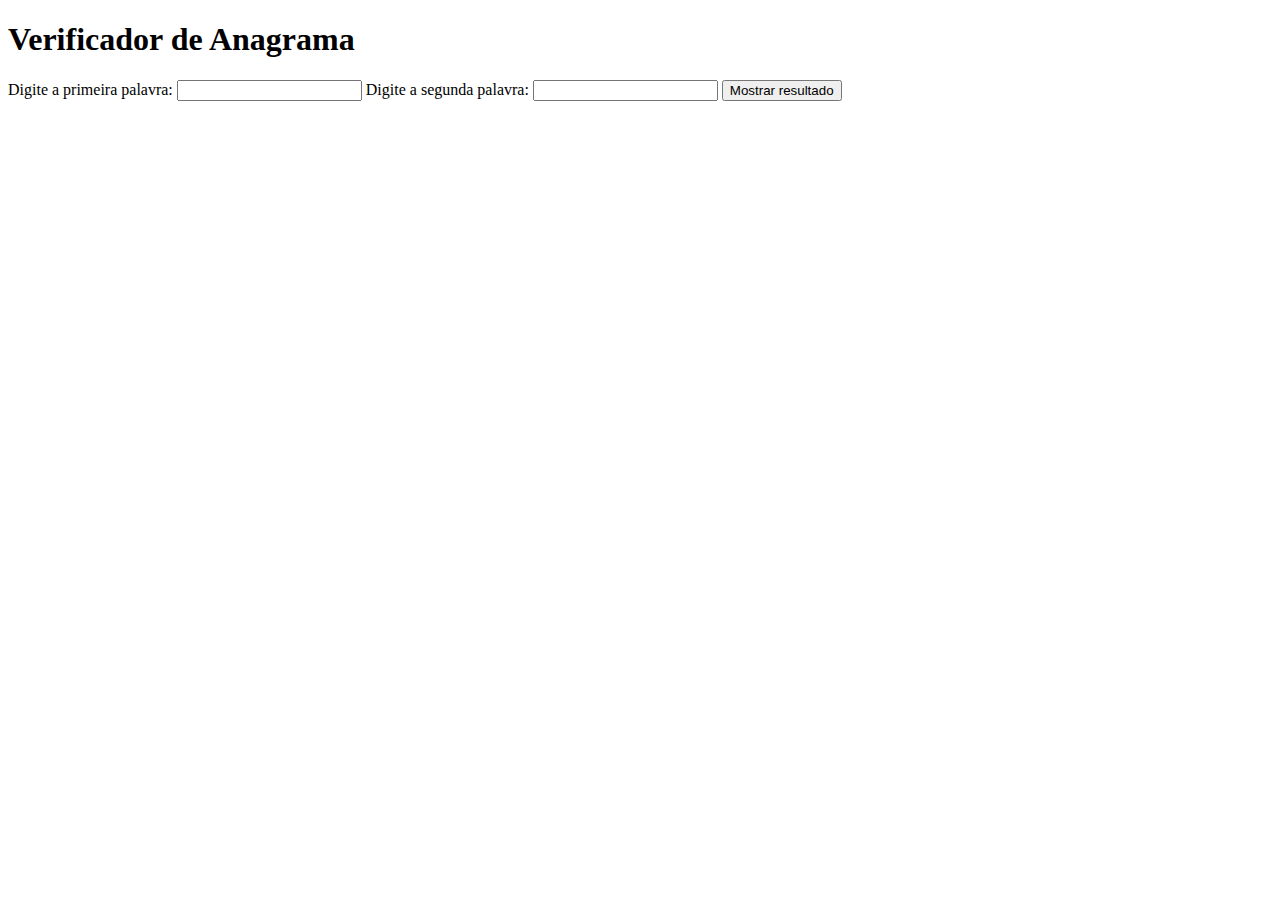
<file: 14_05_2024/Anagrama/index.html>
<!DOCTYPE html>
<html lang="pt-br">
<head>
    <meta charset="UTF-8">
    <meta name="viewport" content="width=device-width, initial-scale=1.0">

    <title>Anagrama</title>
</head>
<body>
    <div id="container">
        <h1>Verificador de Anagrama</h1>

        <div>
            <label for="MeuInput">Digite a primeira palavra:</label>
            <input type="text" id="MeuInput1">
            <label for="MeuInput">Digite a segunda palavra:</label>
            <input type="text" id="MeuInput2">

            <button onclick="mostrarValor()">Mostrar resultado</button>
        </div>
    
        <div>
            <p id="result_text" style="display: none; overflow-wrap: break-word;"></p>
        </div>
    </div>

    <script>
        // Função Padrão para receber e exibir resultados HTML
        function mostrarValor() {
            let text1 = document.getElementById("MeuInput1").value;
            let text2 = document.getElementById("MeuInput2").value;

            let result_text = document.getElementById('result_text')

            result_text.innerHTML = `<b>${text1}</b> e <b>${text2}</b> ${AnagramVerify(text1, text2) ? 'são' : 'não são'} Anagramas.`
            result_text.style.display = 'block'
        }

        function TextClean(txt) {
            return txt.replace(/[^\w]/g, '').toLowerCase();
        }
            
        function AnagramVerify(txt1, txt2) {
            let txt1_clean = TextClean(txt1)
            let txt2_clean = TextClean(txt2)
            if (txt1_clean.length == txt2_clean.length) {
                return txt1_clean.split('').sort().join('') === txt2_clean.split('').sort().join('')
            }
            return false;
        }
    </script>
</body>
</html>
</file>
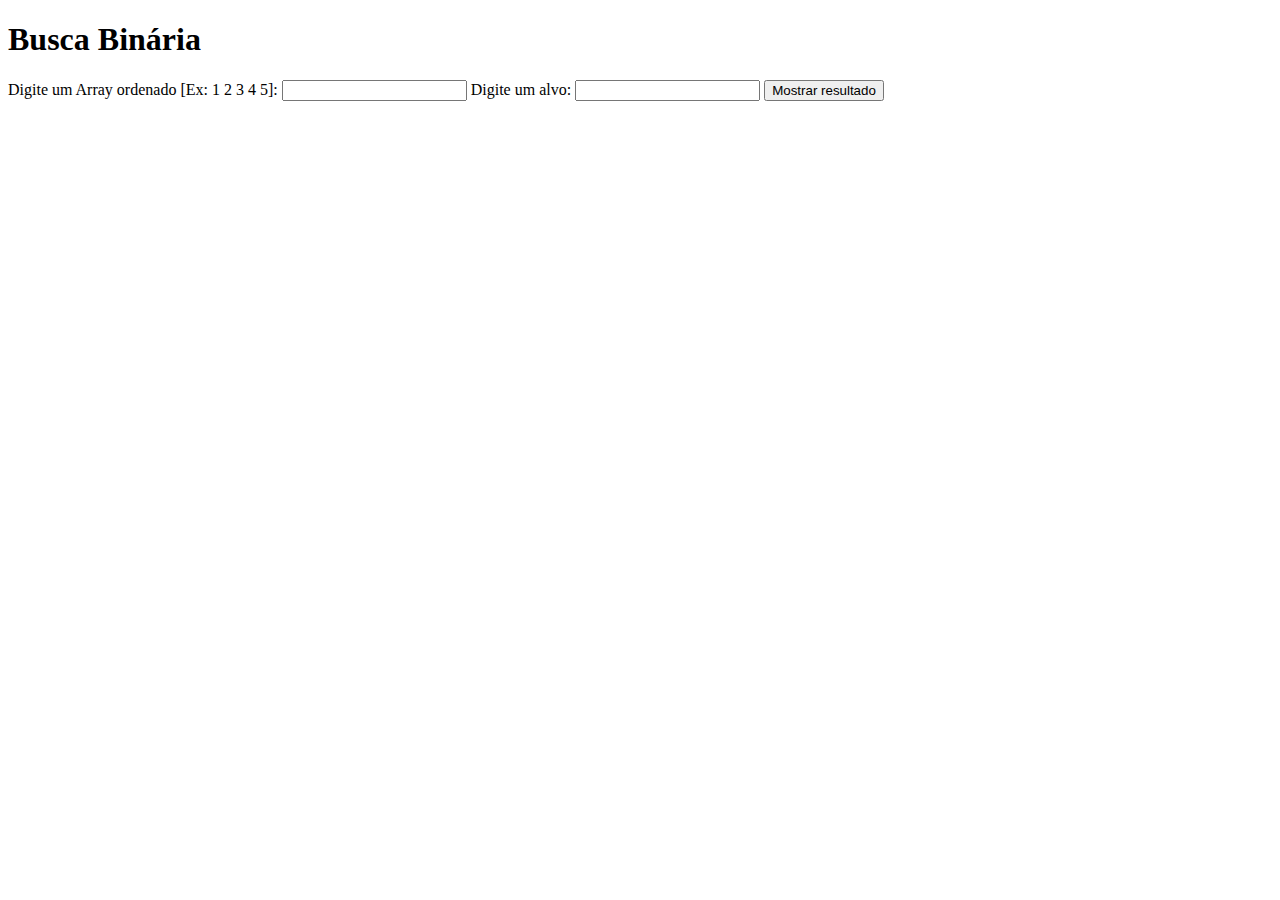
<file: 14_05_2024/Busca Binária/index.html>
<!DOCTYPE html>
<html lang="pt-br">
<head>
    <meta charset="UTF-8">
    <meta name="viewport" content="width=device-width, initial-scale=1.0">
    <title>Busca Binária</title>
</head>
<body>
    <div id="container">
        <h1>Busca Binária</h1>
    
        <div>
            <label for="MeuInput1">Digite um Array ordenado [Ex: 1 2 3 4 5]:</label>
            <input type="text" id="MeuInput1">
            <label for="MeuInput2">Digite um alvo:</label>
            <input type="number" id="MeuInput2">
            <button onclick="mostrarValor()">Mostrar resultado</button>
        </div>
    
        <div>
            <p id="result_text" style="display: none; overflow-wrap: break-word;"></p>
        </div>
    </div>

    <script>
        // Função Padrão para receber e exibir resultados HTML
        function mostrarValor() {
            let array_terms = document.getElementById('MeuInput1').value;
            let target_in = parseInt(document.getElementById('MeuInput2').value);
            let result_text = document.getElementById('result_text')

            result_text.innerHTML = `O elemento ${target_in} está no índice ${BinarySearch(parseInput(array_terms), target_in)}`
            result_text.style.display = 'block'
        }

        function parseInput(input) {
            const result = [];
            let current = '';
            let inDoubleQuotes = false;
            let inSingleQuotes = false;

            for (let i = 0; i < input.length; i++) {
                const char = input[i];

                if (char === '"' && !inSingleQuotes) {
                    if (inDoubleQuotes) {
                        result.push(current);
                        current = '';
                    }
                    inDoubleQuotes = !inDoubleQuotes;
                } else if (char === "'" && !inDoubleQuotes) {
                    if (inSingleQuotes) {
                        result.push(current);
                        current = '';
                    }
                    inSingleQuotes = !inSingleQuotes;
                } else if (char === ' ' && !inDoubleQuotes && !inSingleQuotes) {
                    if (current !== '') {
                        if (!isNaN(current)) {
                            result.push(Number(current));
                        } else {
                            result.push(current);
                        }
                        current = '';
                    }
                } else {
                    current += char;
                }
            }

            // Adiciona o último elemento se houver
            if (current !== '') {
                if (!isNaN(current)) {
                    result.push(Number(current));
                } else {
                    result.push(current);
                }
            }

            return result;
        }

        function BinarySearch(array, target) {
            let left = 0;
            let right = array.length - 1;

            while (left <= right) {
                const meio = Math.floor((left + right) / 2);

                if (array[meio] === target) {
                    return meio;
                } else if (array[meio] < target) {
                    left = meio + 1;
                } else {
                    right = meio - 1;
                }
            }

            return -1;
        }
    </script>
</body>
</html>
</file>
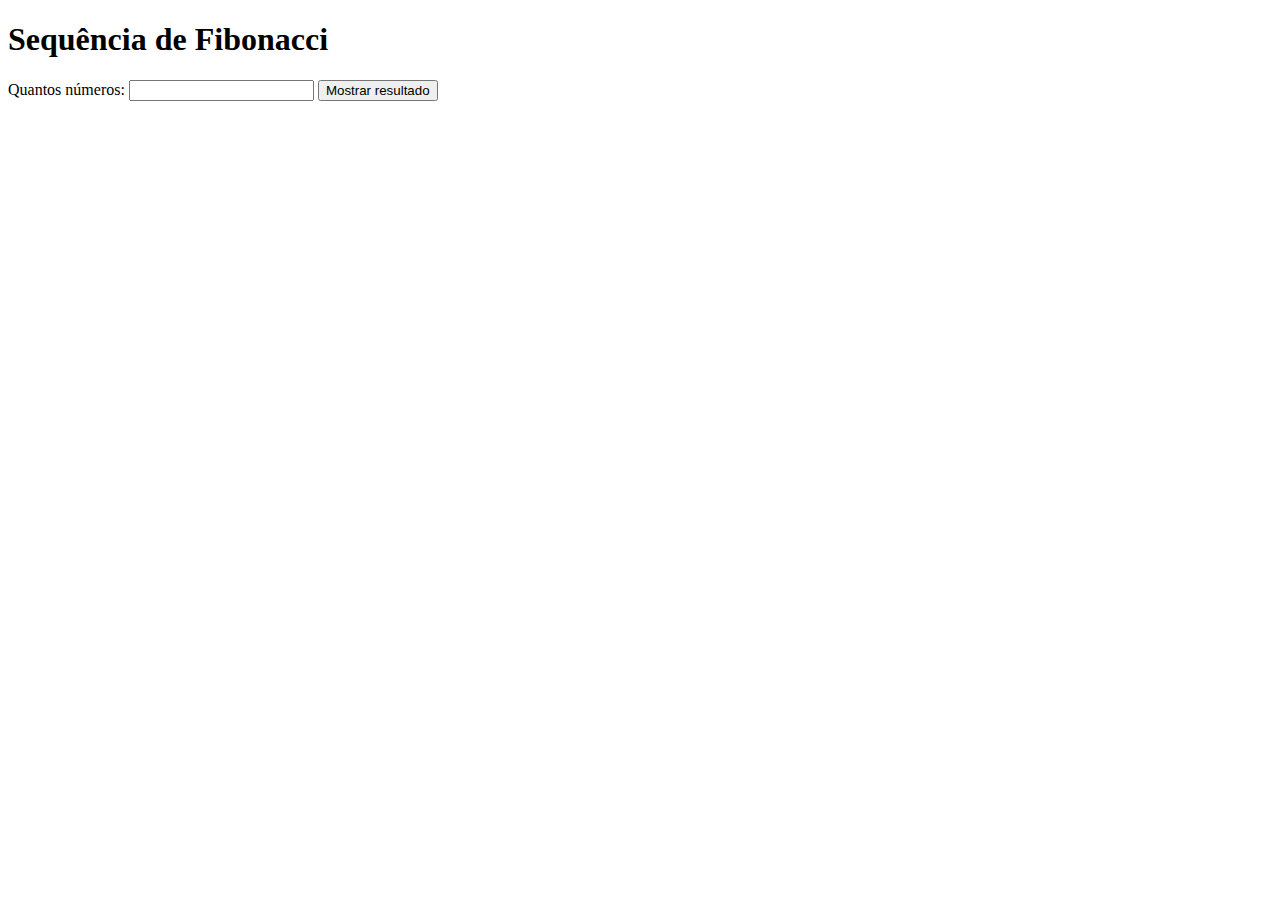
<file: 14_05_2024/Fibonacci/index.html>
<!DOCTYPE html>
<html lang="pt-br">
<head>
    <meta charset="UTF-8">
    <meta name="viewport" content="width=device-width, initial-scale=1.0">

    <title>Sequência de Fibonacci</title>
</head>
<body>
    <div id="container">
        <h1>Sequência de Fibonacci</h1>
    
        <div>
            <label for="MeuInput">Quantos números:</label>
            <input type="number" id="MeuInput">
            <button onclick="mostrarValor()">Mostrar resultado</button>
        </div>
    
        <div>
            <p id="result_text" style="display: none; overflow-wrap: break-word;"></p>
        </div>
    </div>

    <script>
        // Função Padrão para receber e exibir resultados HTML
        function mostrarValor() {
            let num_term = document.getElementById('MeuInput').value;
            let result_text = document.getElementById('result_text')

            fiboseq = calcularFibo(num_term).join(', ');

            result_text.innerText = `${fiboseq}`
            result_text.style.display = 'block'
        }

        function calcularFibo(n) {
            let x = [BigInt(1), BigInt(1)]; // valores iniciais como BigInts
            for (let passo = 2; passo < n; passo++) {
                x.push(x[x.length - 1] + x[x.length - 2]); // calcula próximo número usando BigInts
            }
            // Converter BigInts para strings
            return x.map(num => num.toString());
        }
    </script>
</body>
</html>
</file>
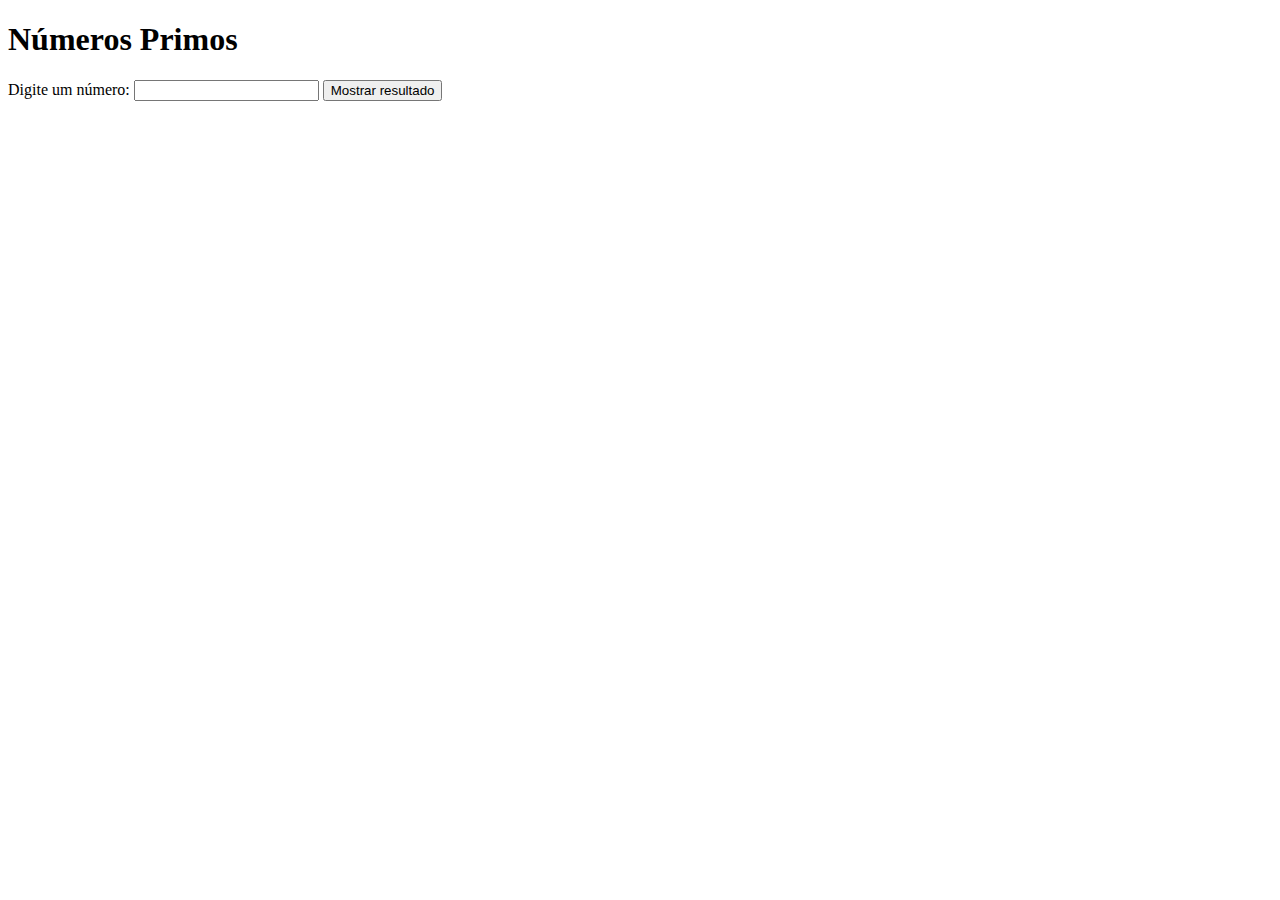
<file: 14_05_2024/Número Primo/index.html>
<!DOCTYPE html>
<html lang="pt-br">
<head>
    <meta charset="UTF-8">
    <meta name="viewport" content="width=device-width, initial-scale=1.0">

    <title>Número Primo</title>
</head>
<body>
    <div id="container">
        <h1>Números Primos</h1>

        <div>
            <label for="MeuInput">Digite um número:</label>
            <input type="number" id="MeuInput">
            <button onclick="mostrarValor()">Mostrar resultado</button>
        </div>
    
        <div>
            <p id="result_text" style="display: none; overflow-wrap: break-word;"></p>
        </div>
    </div>

    <script>
        // Função Padrão para receber e exibir resultados HTML
        function mostrarValor() {
            let numb = document.getElementById("MeuInput").value;
            let result_text = document.getElementById('result_text')

            result_text.innerText = `O número ${numb} ${numPrim(numb) ? 'é primo.' : 'não é primo.'}`
            result_text.style.display = 'block'
        }
            
        function numPrim(n) {
            if (n < 2) {
                return false;
            }
            
            // Verifica se o número de 2 à raiz quadradada de n é divisível por n
            for (i = 2; i <= Math.sqrt(n); i++) {
                if (n % i == 0) {
                    return false;
                }
            }

            return true;
        }
    </script>
</body>
</html>
</file>
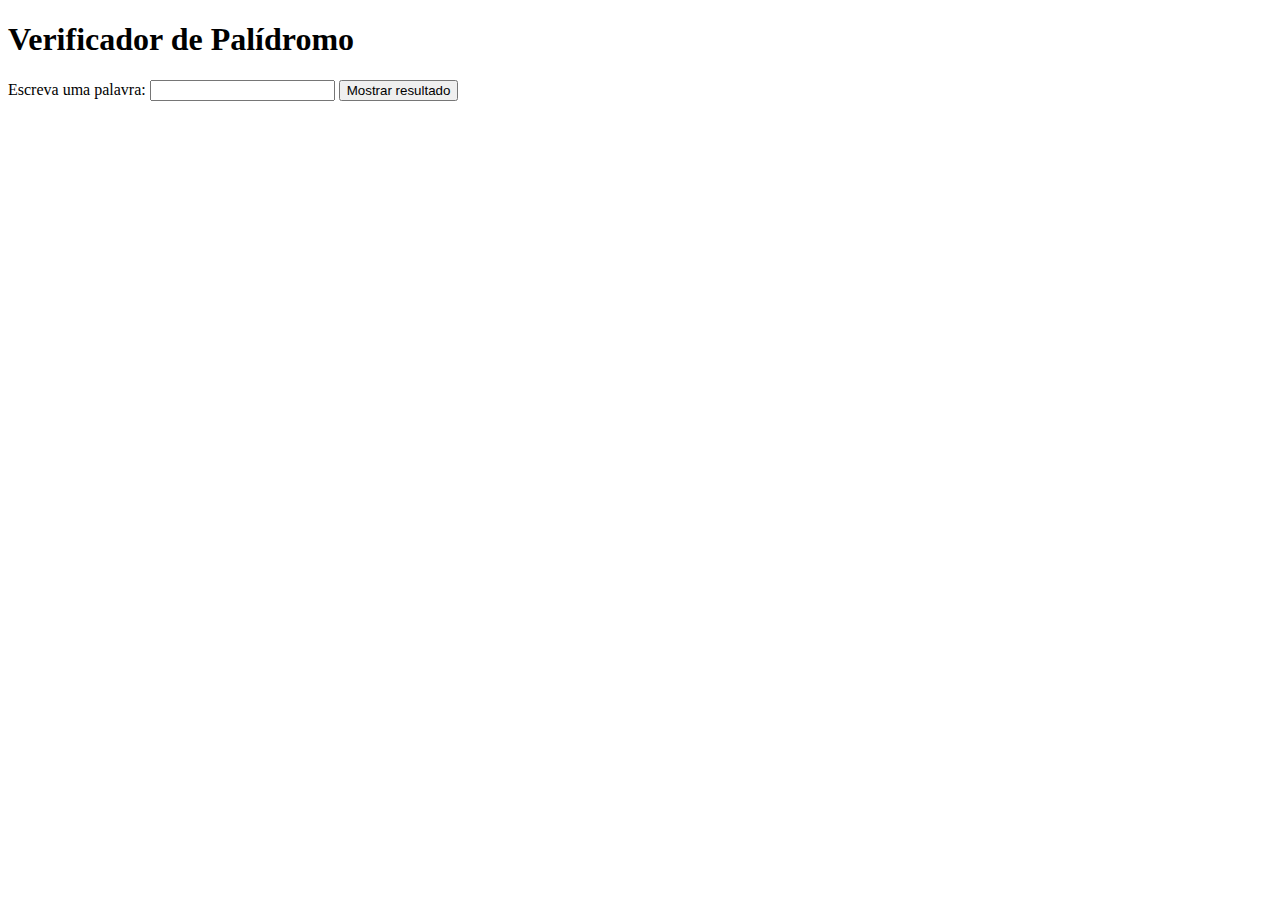
<file: 14_05_2024/Palídromo/index.html>
<!DOCTYPE html>
<html lang="pt-br">
<head>
    <meta charset="UTF-8">
    <meta name="viewport" content="width=device-width, initial-scale=1.0">

    <title>Palídromo</title>
</head>
<body>
    <div id="container">
        <h1>Verificador de Palídromo</h1>

        <div>
            <label for="MeuInput">Escreva uma palavra:</label>
            <input type="text" id="MeuInput">
            <button onclick="mostrarValor()">Mostrar resultado</button>
        </div>
    
        <div>
            <p id="result_text" style="display: none; overflow-wrap: break-word;"></p>
        </div>
    </div>

    <script>
        // Função Padrão para receber e exibir resultados HTML
        function mostrarValor() {
            let text = document.getElementById("MeuInput").value;
            let result_text = document.getElementById('result_text')

            result_text.innerHTML = `O texto <b>${text}</b> ${PalidromVerify(text) ? 'é um palídromo.' : 'não é um palídromo.'}`
            result_text.style.display = 'block'
        }
            
        function PalidromVerify(text) {
            let textLen = text.length;
            for (let i=0; i<=textLen; i++) {
                if (text[i] !== text[textLen - i - 1]) {
                    return false;
                }
            }
            return true;
        }
    </script>
</body>
</html>
</file>
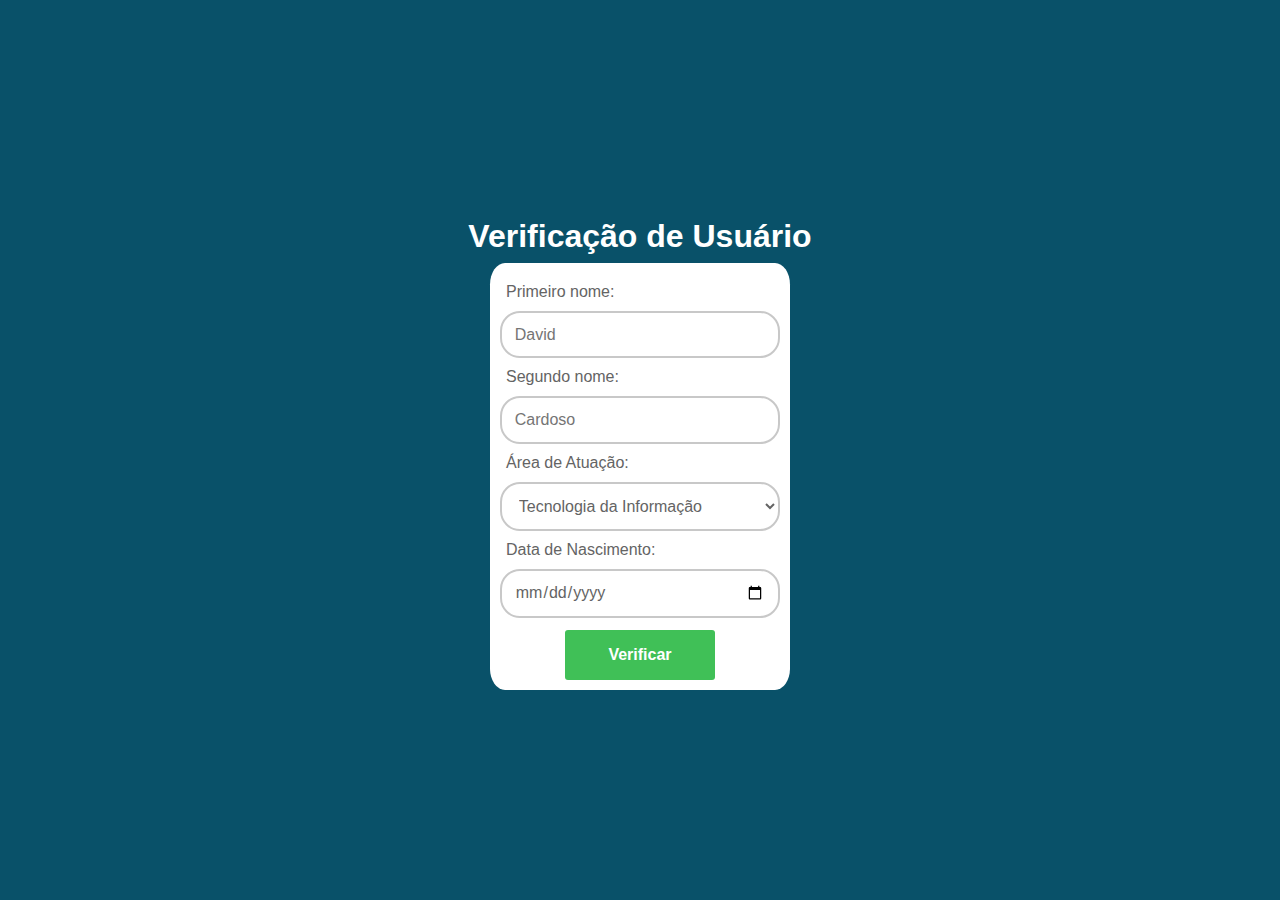
<file: 17_05_2024/Recruta_nome/index.html>
<!--
  Escreva um programa em javascript que permita salvar informações de um recruta. As informações a serem salvas são:
  
  - O primeiro nome
  - O sobrenome
  - O campo de estudo
  - O ano de nascimento
  
  Depois o programa deve exibir o nome completo de recruta, seu campo de estudo e sua idade (apenas baseada no ano de nascimento).

  [Aviso] Alguns 'atributos', sistemas e estilos foram adicionados para a atividade por conta própria.
-->

<!DOCTYPE html>
<html lang="pt-br">
<head>
    <meta charset="UTF-8">
    <meta name="viewport" content="width=device-width, initial-scale=1.0">

    <!-- Título da Página-->
    <title>Registro de Recruta</title>

    <!-- Links externos -->
    <link rel="stylesheet" href="style.css">
</head>
<body>
    <div id="container">
        <!-- Formulário -->
        <div>
          <h1>Verificação de Usuário</h1>
          <form id="container-form" autocomplete="off">
              <label for="first-name">Primeiro nome:</label>
              <input type="text" id="first-name" placeholder="David" required>

              <label for="last-name">Segundo nome:</label>
              <input type="text" id="last-name" placeholder="Cardoso" required>

              <label for="occupation-area">Área de Atuação:</label>
              <select name="occupation-area" id="occupation-area" required>
                  <option value="TI">Tecnologia da Informação</option>
                  <option value="health">Saúde</option>
                  <option value="education">Educação</option>
                  <option value="engineering">Engenharia</option>
                  <option value="administration_&_business">Administração e Negócios</option>
                  <option value="arts_&_design">Artes e Design</option>
                  <option value="social_&_human_sciences">Ciências Sociais e Humanas</option>
                  <option value="environment_&_sustainability">Meio Ambiente e Sustentabilidade</option>
                  <option value="law">Direito</option>
                  <option value="communication">Comunicação</option>
                  <option value="other">Outra</option>                
              </select>

              <label for="birth-date">Data de Nascimento:</label>
              <input type="date" id="birth-date" name="birth-date" required>

              <button type='button' onclick="mostrarValor()">Verificar</button>
          </form>
        </div>

        <!-- Resultados -->
        <div id="container-result-main" class="hide">
          <div id="container-result">
              <img src="./images/cadete-imagem.jpg" id="recruit-image">
              <h3>Resultados</h3>
              <p id="result-text">Preencha com suas informações.</p>
          </div>
        </div>
    </div>

    <!-- Mensagens de Avisos-->
    <div id="messages-warning-div" class="hide">
      <div class="alert alert-primary alert-dismissible hide">
          <span class="text-warning">
            <strong>Muito bem!</strong> Teste realizado com sucesso!
          </span>
          <button type="button" class="close" aria-label="Close">×</button>
      </div>
      <div class="alert alert-success alert-dismissible hide">
          <span class="text-warning">
            <strong>Muito bem!</strong> Teste realizado com sucesso!
          </span>
          <button type="button" class="close" aria-label="Close">×</button>
      </div>
      <div class="alert alert-info alert-dismissible hide">
          <span class="text-warning">
            <strong>Muito bem!</strong> Teste realizado com sucesso!
          </span>
          <button type="button" class="close" aria-label="Close">×</button>
      </div>
      <div class="alert alert-warning alert-dismissible hide">
          <span class="text-warning">
            <strong>Muito bem!</strong> Teste realizado com sucesso!
          </span>
          <button type="button" class="close" aria-label="Close">×</button>
      </div>
      <div class="alert alert-error alert-dismissible hide">
          <span class="text-warning">
            <strong>Muito bem!</strong> Teste realizado com sucesso!
          </span>
          <button type="button" class="close" aria-label="Close">×</button>
      </div>
    </div>
  
    <script src="./script.js"></script>
</body>
</html>
</file>
<file: 17_05_2024/Recruta_nome/style.css>
* {
  margin: 0;
  padding: 0;
  box-sizing: border-box;
  font-family: Arial, Helvetica, sans-serif;
}

body, html {
  background: #095169;
  color: #fff;
  width: 100%;
  height: 100%;
}

body {
  display: inline-flex;
  justify-content: center;
}

h1 {
  text-align: center;
  font-size: 32px;
  padding: 8px;
  color: #fff;
}

form {
  display: flex;
  flex-direction: column;
  align-items: center;
  justify-content: center;
  padding: 10px;
}

form * {
  padding: 6px;
  margin-top: 4px;
}

form label {
  font-size: 100%;
  left: 0;
  padding: 12.8px 12.8 8px 12.8px;
  transition: all 0.5s ease;
  color: rgb(100, 100, 100);
  width: 100%;
  text-align: left;
}

form input, select {
  font-size: 100%;
  padding: 0.8em;
  border: 2px solid rgb(200, 200, 200);
  background-color: transparent;
  border-radius: 20px;
  width: 100%;
  box-sizing: border-box;
}

select, input {
  color: rgb(100, 100, 100);
}

input :is(input:focus, input:valid) {
  border-color: rgb(150, 150, 200);
}

input :is(input:focus, input:valid)~label {
  transform: translateY(-50%) scale(.9);
  margin: 0em;
  margin-left: 1.3em;
  padding: 0.4em;
  background-color: #e8e8e8;
}

form button {
  background-color: #40C057;
  color: #fff;
  border: none;
  font-weight: bold;
  font-size: 16px;
  cursor: pointer;
  border-radius: 3px;
  width: 150px;
  height: 50px;
  margin-top: 12px;
}

li {
  margin: 4px 0;
}

button:hover {
  transform: scale(1.1)
}

#container {
  display: flex;
  flex-direction: row;
  align-items: center;
  justify-content: center;
  margin: auto;
  height: 100%;
}

#container-form, #container-result {
  background-color: #fff;
  color: #333;
  display: flex;
  flex-direction: column;
  align-items: center;
  justify-content: center;
  margin: auto;
  border-radius: 5%;
}

#container-form {
  max-width: 300px;
}

#container #container-result, form {
  background-color: #fff;
  margin: 18px;
}

#container-result {
  color: #333;
  padding: 10px;
  max-width: 400px;
  width: 100%;
}

#result-text {
  margin-top: 6px;
}

img {
  width: 250px;
  border-radius: 50%;
  padding: 10px;
}

#messages-warning-div {
  padding-bottom: 10px;
  width: 70%;
  margin: auto;
  text-align: center;
  position: absolute;
}

.hide {
  pointer-events: none;
  display: none;
}

/* === Mensagens de Alerta === */

.alert:not(.hide) { /* respeitará a prioridade do .hide */
  padding: 12px 18px;
  margin-top: 22px;
  border: 1px solid transparent;
  border-radius: 2px;
  color: #fff;
  display: flex;
  justify-content: center;
  align-content: center;
  flex-wrap: wrap;
  align-items: center;
  width: 100%;
  font-size: 18px;
}


.alert button {
  background-color: transparent;
  border: none;
  cursor: pointer;
  text-decoration: none;
  text-align: end;
  height: auto;
  font-size: large;
}

.alert.alert-primary {
  background-color: #2196F3;
  border-color: #2196F3
}

.alert.alert-secondary {
  background-color: #323a45;
  border-color: #323a45
}

.alert.alert-success {
  background-color: #64DD17;
  border-color: #64DD17
}

.alert.alert-info {
  background-color: #29B6F6;
  border-color: #29B6F6
}

.alert.alert-warning {
  background-color: #FFD600;
  border-color: #FFD600
}

.alert.alert-error {
  background-color: #ef1c1c;
  border-color: #EF5350
}
</file>
